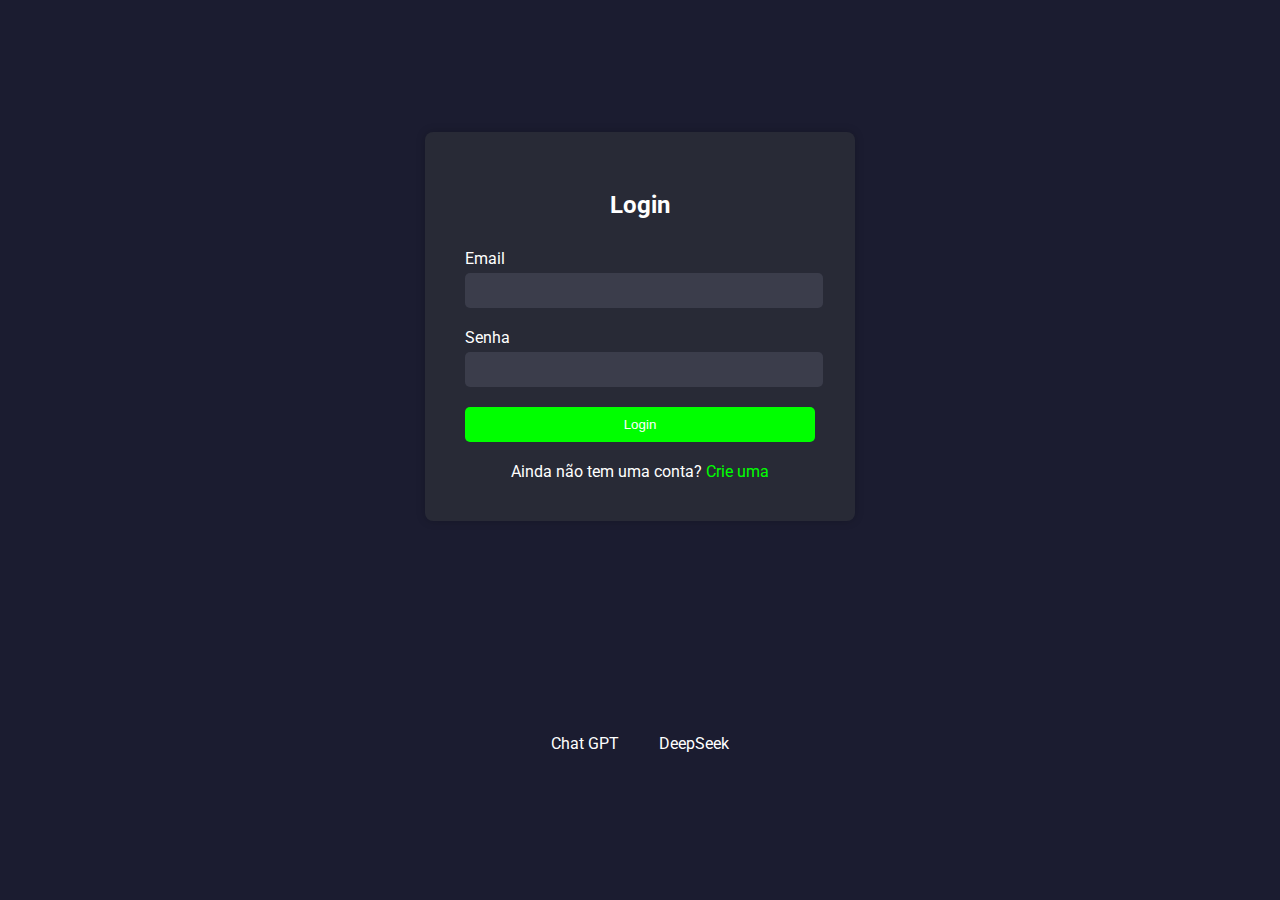
<file: index.html>
<!DOCTYPE html>
<html lang="pt-br">
<head>
    <meta charset="UTF-8">
    <meta name="viewport" content="width=device-width, initial-scale=1.0">
    <title>Login-Gemini</title>
    <link rel="preconnect" href="https://fonts.googleapis.com">
    <link rel="preconnect" href="https://fonts.gstatic.com" crossorigin>
    <link href="https://fonts.googleapis.com/css2?family=Roboto&display=swap" rel="stylesheet">
    <style>
        body {
            background-color: #1b1c30;
            font-family: 'Roboto', sans-serif;
            color: white;
            display: flex;
            justify-content: center;
            align-items: center;
            height: 100vh;
            margin: 0;
            flex-direction: column;
        }

        .login-container {
            background-color: #282a36;
            padding: 40px;
            border-radius: 8px;
            box-shadow: 0px 0px 10px rgba(0, 0, 0, 0.2);
            width: 350px;
            margin-bottom: 20px;
        }

        .login-container h2 {
            text-align: center;
            margin-bottom: 30px;
        }

        .input-group {
            margin-bottom: 20px;
        }

        .input-group label {
            display: block;
            margin-bottom: 5px;
        }

        .input-group input {
            width: calc(100% - 12px);
            padding: 10px;
            border: none;
            border-radius: 5px;
            background-color: #3b3d4b;
            color: white;
        }

        .btn-login {
            background-color: #00ff00;
            color: white;
            padding: 10px 20px;
            border: none;
            border-radius: 5px;
            cursor: pointer;
            width: 100%;
        }

        .signup-link {
            text-align: center;
            margin-top: 20px;
        }

        .signup-link a {
            color: #00ff00;
            text-decoration: none;
        }

        .menu {
            display: flex;
            justify-content: center;
            width: 100%;
            padding: 15px 0;
            margin-top: 178px;
        }

        .menu a {
            color: white;
            text-decoration: none;
            margin: 0 20px;
            font-size: 16px;
        }

        .menu a:hover {
            color: #00ff00;
        }
    </style>
</head>
<body>
    <div class="login-container">
        <h2>Login</h2>
        <div class="input-group">
            <label for="email">Email</label>
            <input type="email" id="email" name="email" required>
        </div>
        <div class="input-group">
            <label for="password">Senha</label>
            <input type="password" id="password" name="password" required>
        </div>
        <button class="btn-login">Login</button>
        <div class="signup-link">
            Ainda não tem uma conta? <a href="#">Crie uma</a>
        </div>
    </div>

 
    <div class="menu">
        <a href="./gpt.html">Chat GPT</a>
        <a href="./deep.html">DeepSeek</a>
    </div>
</body>
</html>
</file>
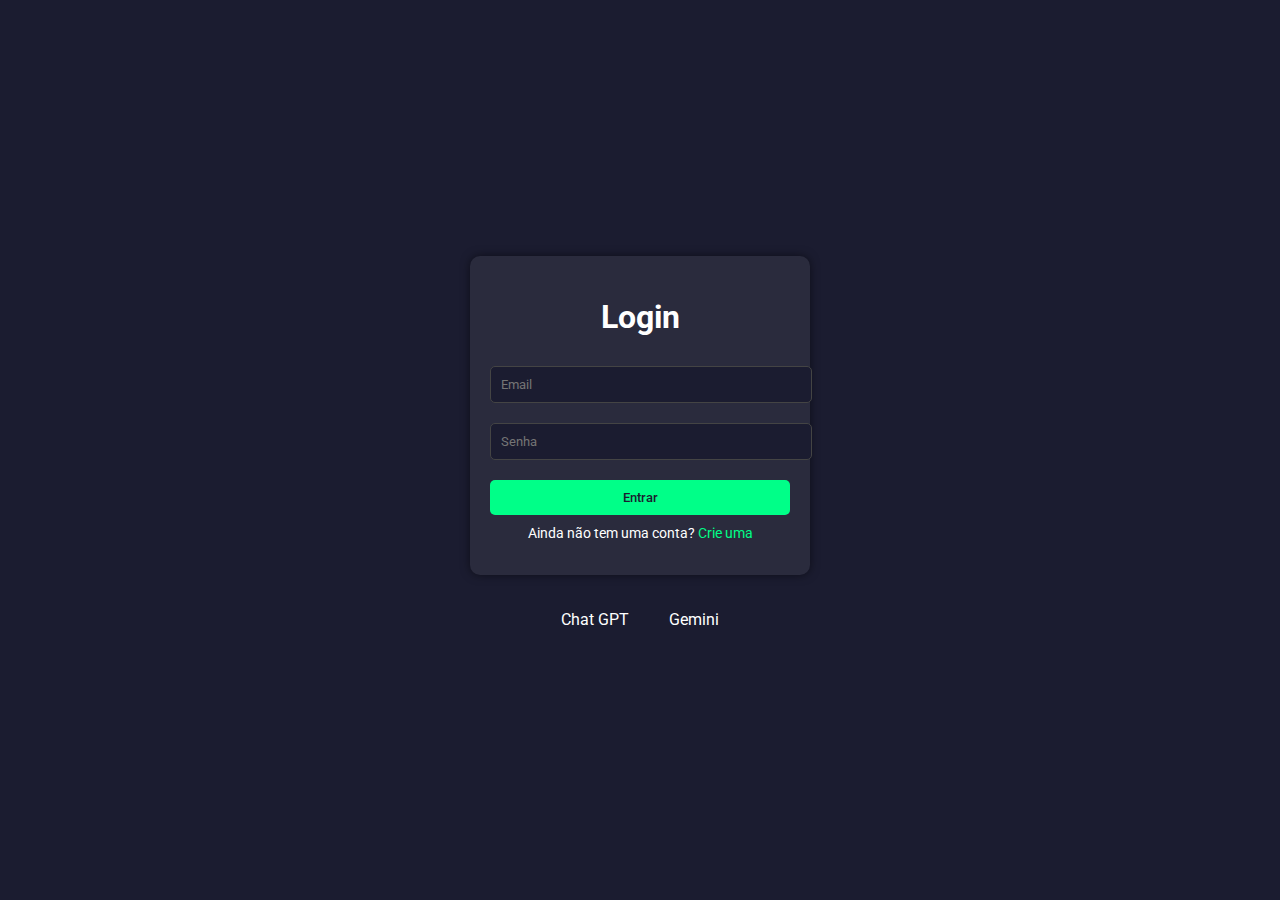
<file: deep.html>
<!DOCTYPE html>
<html lang="pt-BR">
<head>
    <meta charset="UTF-8">
    <meta name="viewport" content="width=device-width, initial-scale=1.0">
    <title>Login- DeepSeek</title>
    <link href="https://fonts.googleapis.com/css2?family=Roboto:wght@400;500&display=swap" rel="stylesheet">
    <style>
        body {
            font-family: 'Roboto', sans-serif;
            background-color: #1b1c30;
            color: white;
            display: flex;
            justify-content: center;
            align-items: center;
            height: 100vh;
            margin: 0;
            flex-direction: column;
        }

        .login-container {
            background-color: #2a2b3d;
            padding: 20px;
            border-radius: 10px;
            box-shadow: 0 0 10px rgba(0, 0, 0, 0.5);
            width: 300px;
            text-align: center;
            margin-bottom: 20px;
        }

        .login-container h1 {
            margin-bottom: 20px;
        }

        .login-container input {
            width: 100%;
            padding: 10px;
            margin: 10px 0;
            border: 1px solid #444;
            border-radius: 5px;
            background-color: #1b1c30;
            color: white;
            font-family: 'Roboto', sans-serif;
        }

        .login-container input:focus {
            outline: none;
            border-color: #00ff88;
        }

        .login-container button {
            width: 100%;
            padding: 10px;
            margin-top: 10px;
            border: none;
            border-radius: 5px;
            background-color: #00ff88;
            color: #1b1c30;
            font-family: 'Roboto', sans-serif;
            font-weight: 500;
            cursor: pointer;
        }

        .login-container button:hover {
            background-color: #00cc66;
        }

        .login-container p {
            margin-top: 10px;
            font-size: 14px;
        }

        .login-container a {
            color: #00ff88;
            text-decoration: none;
        }

        .login-container a:hover {
            text-decoration: underline;
        }

        /* Estilo para o menu de navegação */
        .menu {
            display: flex;
            justify-content: center;
            width: 100%;
            padding: 15px 0;
        }

        .menu a {
            color: white;
            text-decoration: none;
            margin: 0 20px;
            font-size: 16px;
        }

        .menu a:hover {
            color: #00ff88;
        }
    </style>
</head>
<body>
    <div class="login-container">
        <h1>Login</h1>
        <form>
            <input type="email" placeholder="Email" required>
            <input type="password" placeholder="Senha" required>
            <button type="submit">Entrar</button>
        </form>
        <p>Ainda não tem uma conta? <a href="#">Crie uma</a></p>
    </div>

   
    <div class="menu">
        <a href="./gpt.html">Chat GPT</a>
        <a href="./index.html">Gemini</a>
    </div>
</body>
</html>
</file>
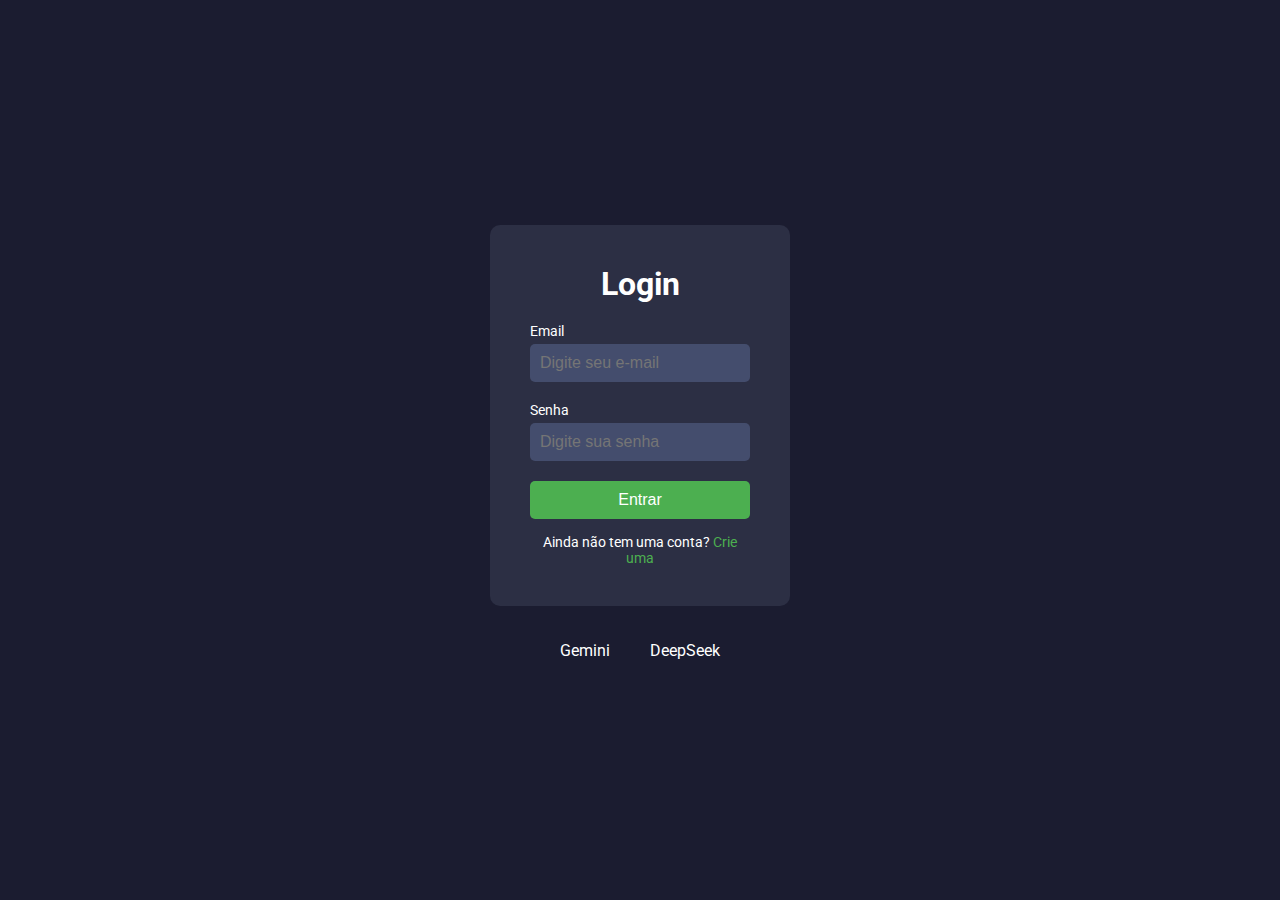
<file: gpt.html>
<!DOCTYPE html>
<html lang="pt-br">
<head>
    <meta charset="UTF-8">
    <meta name="viewport" content="width=device-width, initial-scale=1.0">
    <title>Login-GPT</title>
    <link href="https://fonts.googleapis.com/css2?family=Roboto:wght@400;700&display=swap" rel="stylesheet">
    <link rel="stylesheet" href="./css/style.css">
</head>
<body>
    <div class="login-container">
        <h1>Login</h1>
        <form action="#" method="post">
            <div class="input-container">
                <label for="email">Email</label>
                <input type="email" id="email" name="email" required placeholder="Digite seu e-mail">
            </div>
            <div class="input-container">
                <label for="senha">Senha</label>
                <input type="password" id="senha" name="senha" required placeholder="Digite sua senha">
            </div>
            <button type="submit" class="login-button">Entrar</button>
        </form>
        <p class="signup-text">Ainda não tem uma conta? <a href="#" class="signup-link">Crie uma</a></p>
    </div>

    <!-- Menu de navegação -->
    <div class="menu">
        <a href="./index.html">Gemini</a>
        <a href="./deep.html">DeepSeek</a>
    </div>
</body>
</html>
</file>
<file: css/style.css>
* {
    margin: 0;
    padding: 0;
    box-sizing: border-box;
}

body {
    font-family: 'Roboto', sans-serif;
    background-color: #1b1c30;
    display: flex;
    justify-content: center;
    align-items: center;
    height: 100vh;
    flex-direction: column;
}

.login-container {
    background-color: #2c2f44;
    padding: 40px;
    border-radius: 10px;
    width: 300px;
    text-align: center;
}

h1 {
    color: white;
    margin-bottom: 20px;
}

.input-container {
    margin-bottom: 20px;
    text-align: left;
}

label {
    color: white;
    font-size: 14px;
    display: block;
    margin-bottom: 5px;
}

input {
    width: 100%;
    padding: 10px;
    background-color: #444d6d;
    border: none;
    border-radius: 5px;
    color: white;
    font-size: 16px;
}

input:focus {
    outline: none;
    background-color: #555c7a;
}

.login-button {
    width: 100%;
    padding: 10px;
    background-color: #4CAF50;
    border: none;
    border-radius: 5px;
    color: white;
    font-size: 16px;
    cursor: pointer;
}

.login-button:hover {
    background-color: #45a049;
}

.signup-text {
    color: white;
    font-size: 14px;
    margin-top: 15px;
}

.signup-link {
    color: #4CAF50;
    text-decoration: none;
}

.signup-link:hover {
    text-decoration: underline;
}

/* Estilo para o menu de navegação */
.menu {
    display: flex;
    justify-content: center;
    width: 100%;
    padding: 15px 0;
    margin-top: 20px;
}

.menu a {
    color: white;
    text-decoration: none;
    margin: 0 20px;
    font-size: 16px;
}

.menu a:hover {
    color: #00ff00;
}
</file>
